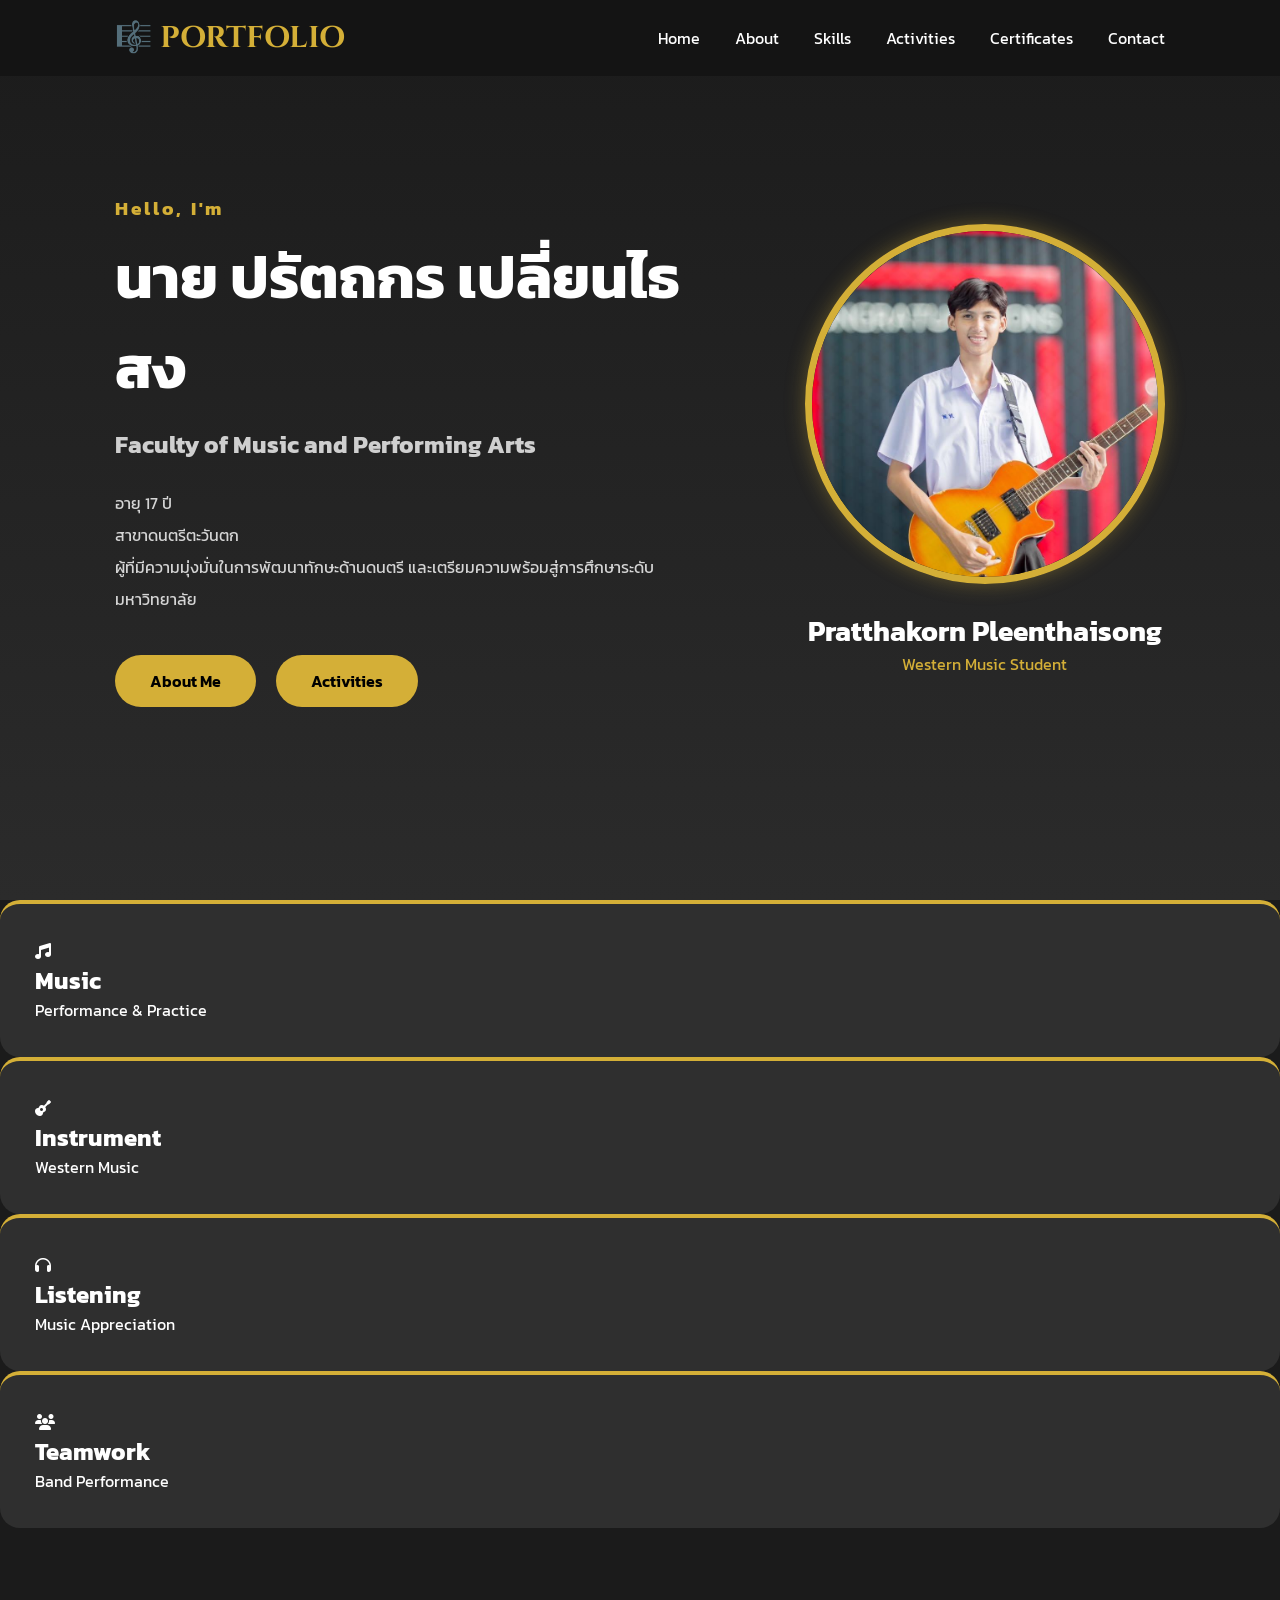
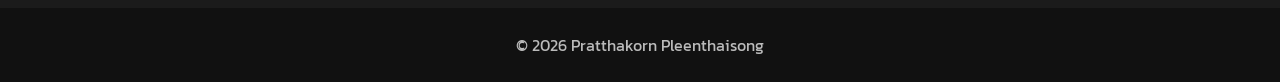
<file: index.html>
<!DOCTYPE html>
<html lang="th">
<head>

<meta charset="UTF-8">
<meta name="viewport" content="width=device-width, initial-scale=1.0">

<title>Pratthakorn Portfolio</title>

<link rel="preconnect" href="https://fonts.googleapis.com">

<link href="https://fonts.googleapis.com/css2?family=Kanit:wght@300;400;600;700&family=Cinzel:wght@700&display=swap" rel="stylesheet">

<link rel="stylesheet" href="https://cdnjs.cloudflare.com/ajax/libs/font-awesome/6.7.2/css/all.min.css">

<link rel="stylesheet" href="css/style.css">

</head>

<body>

<header>

<nav>

<div class="logo">
🎼 PORTFOLIO
</div>

<ul>

<li><a href="index.html">Home</a></li>
<li><a href="about.html">About</a></li>
<li><a href="skills.html">Skills</a></li>
<li><a href="projects.html">Activities</a></li>
<li><a href="certificates.html">Certificates</a></li>
<li><a href="contact.html">Contact</a></li>

</ul>

</nav>

</header>

<section class="hero">

<div class="left">

<h3>Hello, I'm</h3>

<h1>นาย ปรัตถกร เปลี่ยนไธสง</h1>

<h2>Faculty of Music and Performing Arts</h2>

<p>

อายุ 17 ปี<br>

สาขาดนตรีตะวันตก<br>

ผู้ที่มีความมุ่งมั่นในการพัฒนาทักษะด้านดนตรี
และเตรียมความพร้อมสู่การศึกษาระดับมหาวิทยาลัย

</p>

<div class="button">

<a href="about.html">About Me</a>

<a href="projects.html">Activities</a>

</div>

</div>

<div class="right">

<div class="profile-card">

<img src="images/IMG_20260720_141708_013.jpg" alt="Pratthakorn">

<h3>Pratthakorn Pleenthaisong</h3>

<p>Western Music Student</p>

</div>

</div>

</section>

<section class="cards">

<div class="card">

<i class="fa-solid fa-music"></i>

<h2>Music</h2>

<p>Performance & Practice</p>

</div>

<div class="card">

<i class="fa-solid fa-guitar"></i>

<h2>Instrument</h2>

<p>Western Music</p>

</div>

<div class="card">

<i class="fa-solid fa-headphones"></i>

<h2>Listening</h2>

<p>Music Appreciation</p>

</div>

<div class="card">

<i class="fa-solid fa-users"></i>

<h2>Teamwork</h2>

<p>Band Performance</p>

</div>

</section>

<footer>

<p>

© 2026 Pratthakorn Pleenthaisong

</p>

</footer>

</body>
</html>
</file>
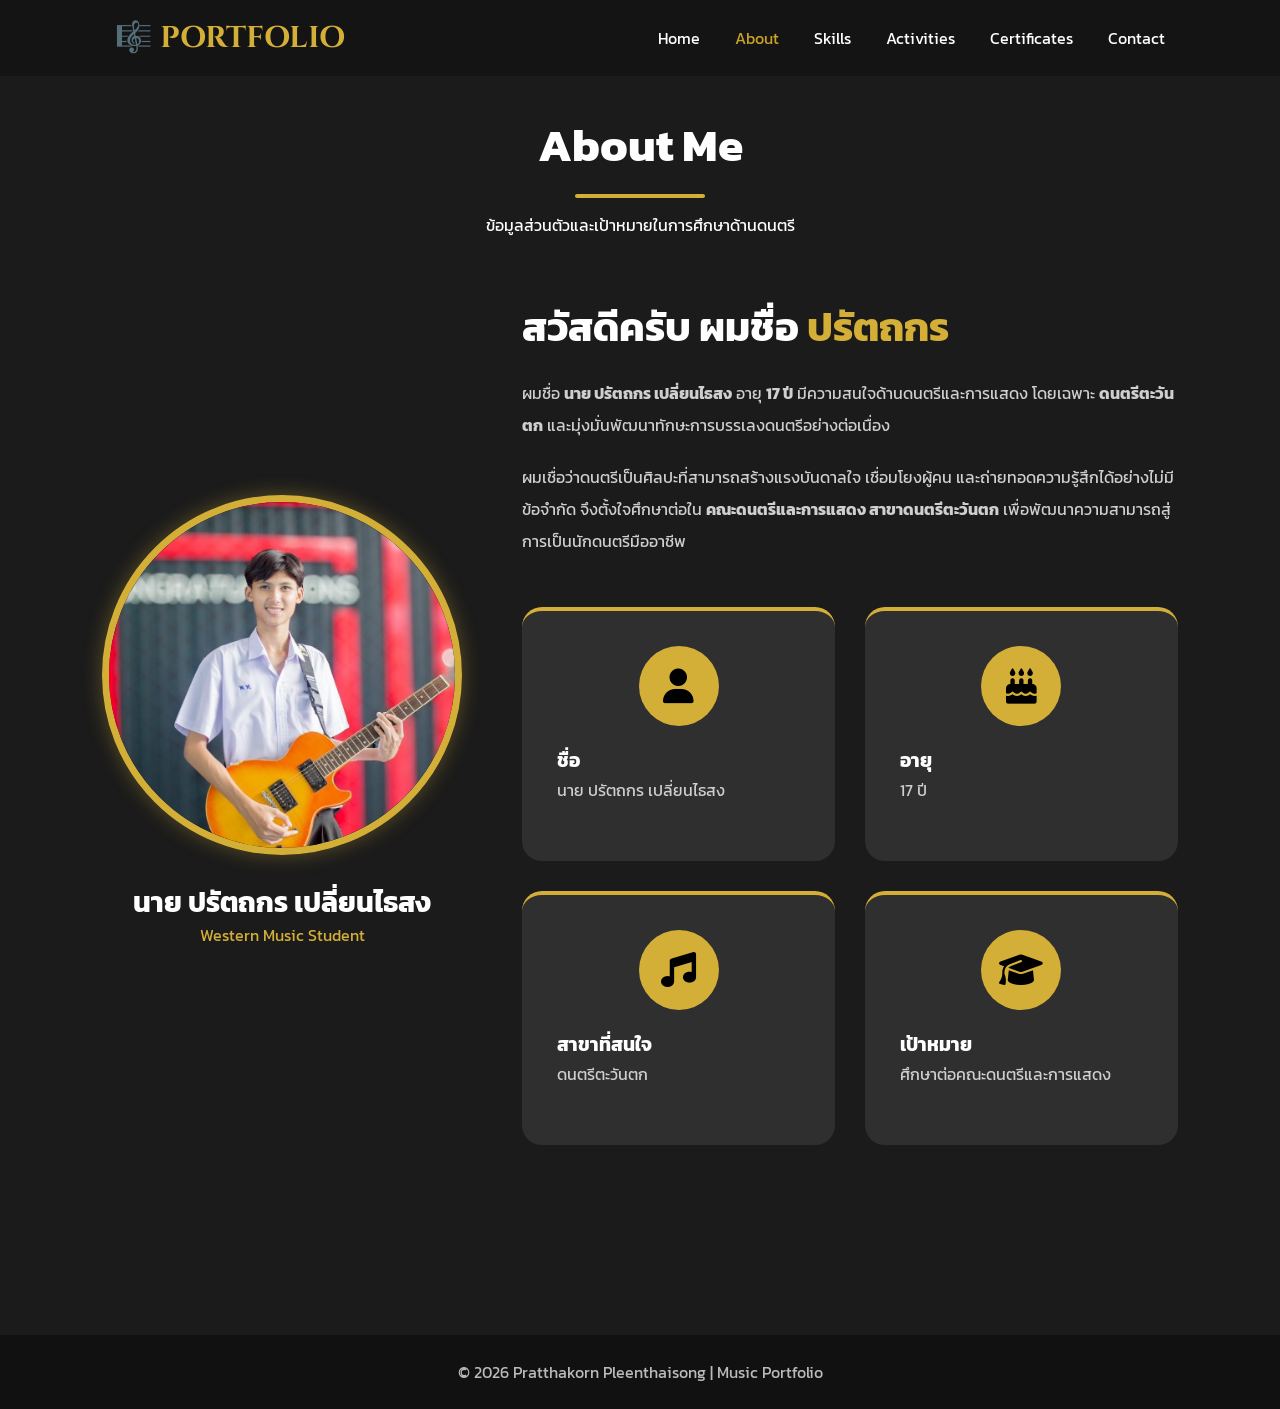
<file: about.html>
<!DOCTYPE html>
<html lang="th">

<head>

    <meta charset="UTF-8">
    <meta name="viewport" content="width=device-width, initial-scale=1.0">

    <title>About | Pratthakorn Portfolio</title>

    <link rel="preconnect" href="https://fonts.googleapis.com">

    <link href="https://fonts.googleapis.com/css2?family=Kanit:wght@300;400;600;700&family=Cinzel:wght@700&display=swap" rel="stylesheet">

    <link rel="stylesheet"
    href="https://cdnjs.cloudflare.com/ajax/libs/font-awesome/6.7.2/css/all.min.css">

    <link rel="stylesheet" href="css/style.css">

</head>

<body>

<header>

<nav>

<div class="logo">

🎼 PORTFOLIO

</div>

<ul>

<li><a href="index.html">Home</a></li>

<li><a href="about.html" class="active">About</a></li>

<li><a href="skills.html">Skills</a></li>

<li><a href="projects.html">Activities</a></li>

<li><a href="certificates.html">Certificates</a></li>

<li><a href="contact.html">Contact</a></li>

</ul>

</nav>

</header>

<section class="about">

<div class="title">

<h1>About Me</h1>

<div class="line"></div>

<p>ข้อมูลส่วนตัวและเป้าหมายในการศึกษาด้านดนตรี</p>

</div>

<div class="about-content">

<div class="profile-card">

<img src="images/IMG_20260720_141708_013.jpg" alt="Pratthakorn">

<h3>นาย ปรัตถกร เปลี่ยนไธสง</h3>

<p>Western Music Student</p>

</div>

<div class="about-text">

<h2>สวัสดีครับ ผมชื่อ <span style="color:#d4af37;">ปรัตถกร</span></h2>

<p>

ผมชื่อ <strong>นาย ปรัตถกร เปลี่ยนไธสง</strong>
อายุ <strong>17 ปี</strong>
มีความสนใจด้านดนตรีและการแสดง
โดยเฉพาะ <strong>ดนตรีตะวันตก</strong>
และมุ่งมั่นพัฒนาทักษะการบรรเลงดนตรีอย่างต่อเนื่อง

</p>

<p>

ผมเชื่อว่าดนตรีเป็นศิลปะที่สามารถสร้างแรงบันดาลใจ
เชื่อมโยงผู้คน และถ่ายทอดความรู้สึกได้อย่างไม่มีข้อจำกัด
จึงตั้งใจศึกษาต่อใน
<strong>คณะดนตรีและการแสดง สาขาดนตรีตะวันตก</strong>
เพื่อพัฒนาความสามารถสู่การเป็นนักดนตรีมืออาชีพ

</p>

<div class="skills-container">

<div class="card">

<div class="icon">

<i class="fa-solid fa-user"></i>

</div>

<h3>ชื่อ</h3>

<p>นาย ปรัตถกร เปลี่ยนไธสง</p>

</div>

<div class="card">

<div class="icon">

<i class="fa-solid fa-cake-candles"></i>

</div>

<h3>อายุ</h3>

<p>17 ปี</p>

</div>

<div class="card">

<div class="icon">

<i class="fa-solid fa-music"></i>

</div>

<h3>สาขาที่สนใจ</h3>

<p>ดนตรีตะวันตก</p>

</div>

<div class="card">

<div class="icon">

<i class="fa-solid fa-graduation-cap"></i>

</div>

<h3>เป้าหมาย</h3>

<p>ศึกษาต่อคณะดนตรีและการแสดง</p>

</div>

</div>

</div>

</div>

</section>

<footer>

<p>

© 2026 Pratthakorn Pleenthaisong | Music Portfolio

</p>

</footer>

</body>

</html>
</file>
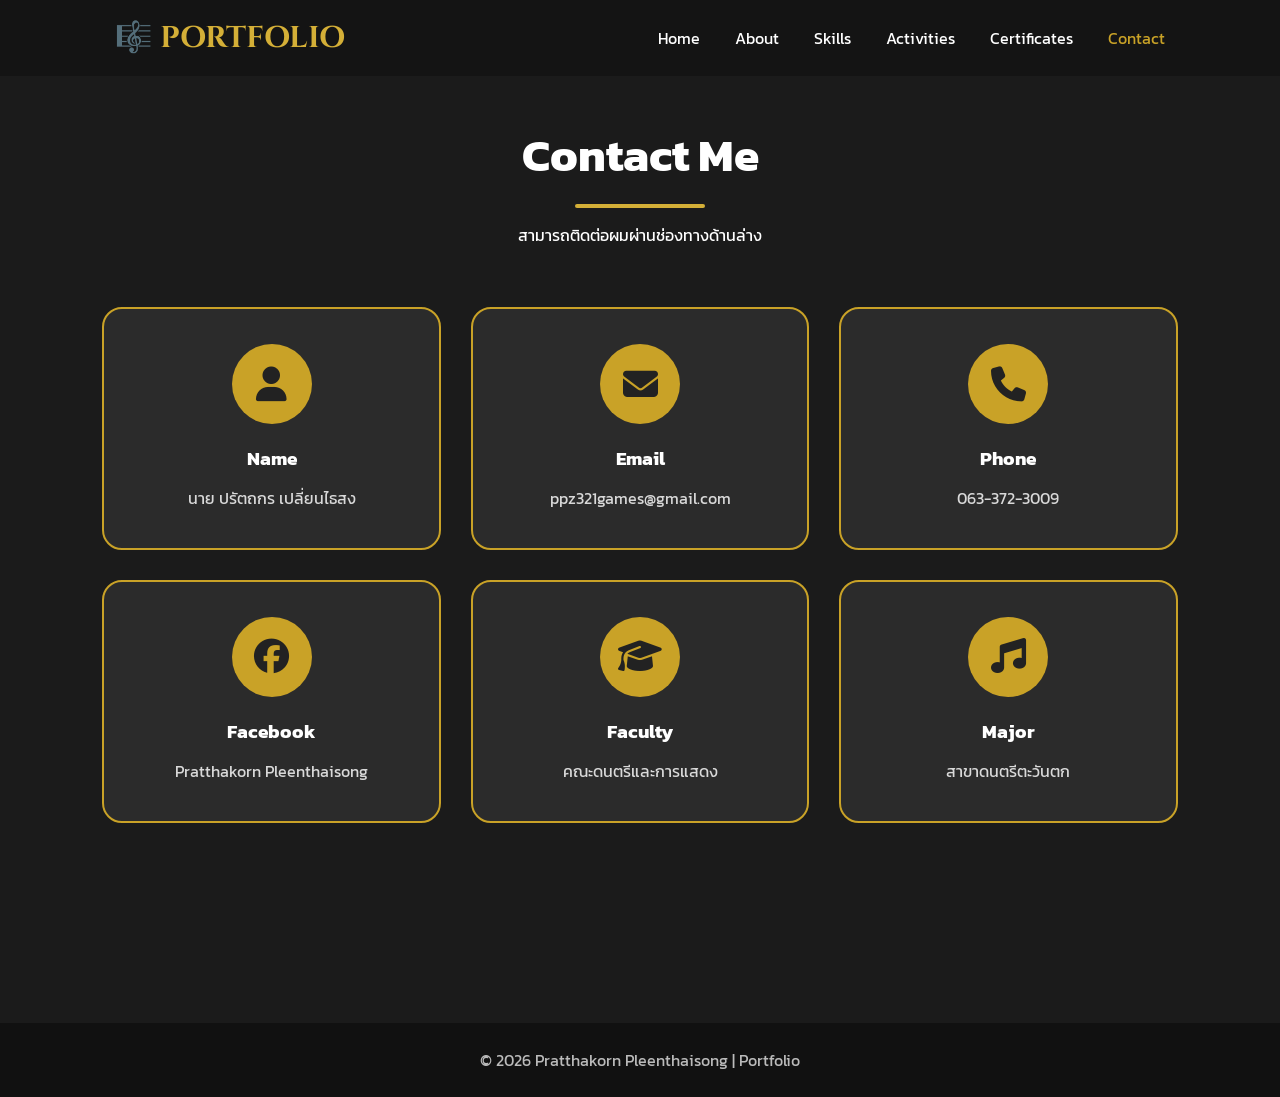
<file: contact.html>
<!DOCTYPE html>
<html lang="th">

<head>

<meta charset="UTF-8">
<meta name="viewport" content="width=device-width, initial-scale=1.0">

<title>Contact | Portfolio</title>

<link rel="preconnect" href="https://fonts.googleapis.com">

<link href="https://fonts.googleapis.com/css2?family=Kanit:wght@300;400;600;700&family=Cinzel:wght@700&display=swap" rel="stylesheet">

<link rel="stylesheet"
href="https://cdnjs.cloudflare.com/ajax/libs/font-awesome/6.7.2/css/all.min.css">

<link rel="stylesheet" href="css/style.css">

</head>

<body>

<header>

<nav>

<div class="logo">

🎼 PORTFOLIO

</div>

<ul>

<li><a href="index.html">Home</a></li>

<li><a href="about.html">About</a></li>

<li><a href="skills.html">Skills</a></li>

<li><a href="projects.html">Activities</a></li>

<li><a href="certificates.html">Certificates</a></li>

<li><a href="contact.html" class="active">Contact</a></li>

</ul>

</nav>

</header>

<section class="contact">

<div class="title">

<h1>Contact Me</h1>

<div class="line"></div>

<p>

สามารถติดต่อผมผ่านช่องทางด้านล่าง

</p>

</div>

<div class="contact-container">

<div class="contact-card">

<div class="icon">

<i class="fa-solid fa-user"></i>

</div>

<h3>Name</h3>

<p>

นาย ปรัตถกร เปลี่ยนไธสง

</p>

</div>

<div class="contact-card">

<div class="icon">

<i class="fa-solid fa-envelope"></i>

</div>

<h3>Email</h3>

<p>

<a href="mailto:ppz321games@gmail.com">

ppz321games@gmail.com

</a>

</p>

</div>

<div class="contact-card">

<div class="icon">

<i class="fa-solid fa-phone"></i>

</div>

<h3>Phone</h3>

<p>

<a href="tel:0633723009">

063-372-3009

</a>

</p>

</div>

<div class="contact-card">

<div class="icon">

<i class="fa-brands fa-facebook"></i>

</div>

<h3>Facebook</h3>

<p>

Pratthakorn Pleenthaisong

</p>

</div>

<div class="contact-card">

<div class="icon">

<i class="fa-solid fa-graduation-cap"></i>

</div>

<h3>Faculty</h3>

<p>

คณะดนตรีและการแสดง

</p>

</div>

<div class="contact-card">

<div class="icon">

<i class="fa-solid fa-music"></i>

</div>

<h3>Major</h3>

<p>

สาขาดนตรีตะวันตก

</p>

</div>

</div>

</section>

<footer>

<p>

© 2026 Pratthakorn Pleenthaisong | Portfolio

</p>

</footer>

</body>

</html>
</file>
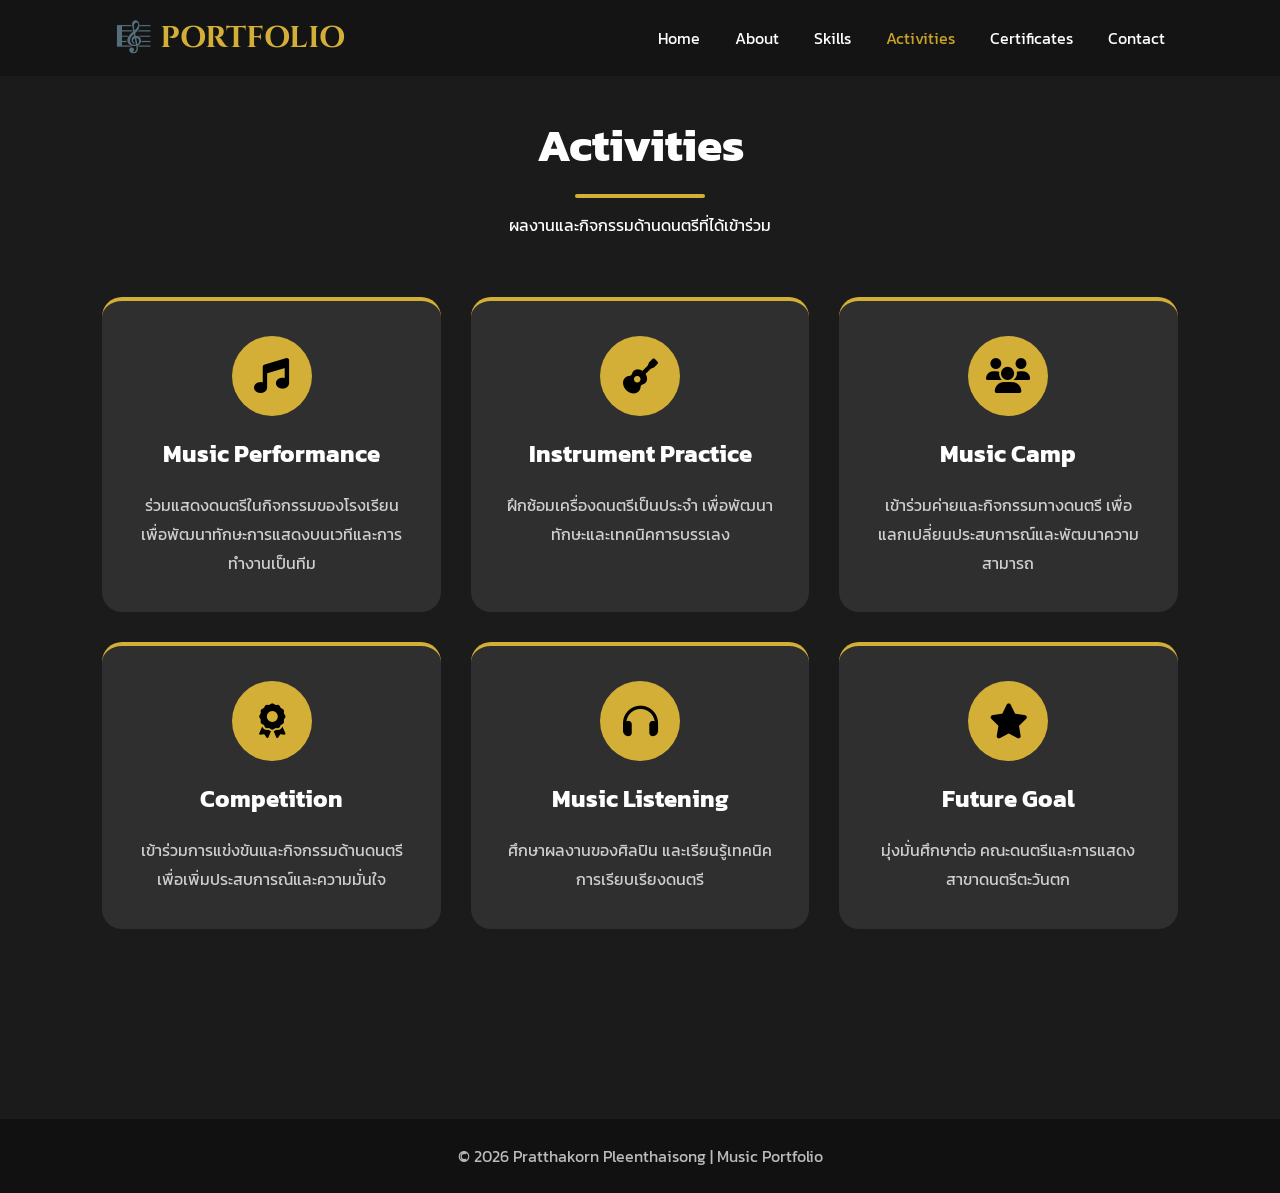
<file: projects.html>
<!DOCTYPE html>
<html lang="th">

<head>

<meta charset="UTF-8">
<meta name="viewport" content="width=device-width, initial-scale=1.0">

<title>Activities | Pratthakorn Portfolio</title>

<link rel="preconnect" href="https://fonts.googleapis.com">

<link href="https://fonts.googleapis.com/css2?family=Kanit:wght@300;400;600;700&family=Cinzel:wght@700&display=swap" rel="stylesheet">

<link rel="stylesheet" href="https://cdnjs.cloudflare.com/ajax/libs/font-awesome/6.7.2/css/all.min.css">

<link rel="stylesheet" href="css/style.css">

</head>

<body>

<header>

<nav>

<div class="logo">

🎼 PORTFOLIO

</div>

<ul>

<li><a href="index.html">Home</a></li>

<li><a href="about.html">About</a></li>

<li><a href="skills.html">Skills</a></li>

<li><a href="projects.html" class="active">Activities</a></li>

<li><a href="certificates.html">Certificates</a></li>

<li><a href="contact.html">Contact</a></li>

</ul>

</nav>

</header>

<section class="projects">

<div class="title">

<h1>Activities</h1>

<div class="line"></div>

<p>

ผลงานและกิจกรรมด้านดนตรีที่ได้เข้าร่วม

</p>

</div>

<div class="project-container">

<div class="project-card">

<div class="icon">

<i class="fa-solid fa-music"></i>

</div>

<h2>Music Performance</h2>

<p>

ร่วมแสดงดนตรีในกิจกรรมของโรงเรียน
เพื่อพัฒนาทักษะการแสดงบนเวทีและการทำงานเป็นทีม

</p>

</div>

<div class="project-card">

<div class="icon">

<i class="fa-solid fa-guitar"></i>

</div>

<h2>Instrument Practice</h2>

<p>

ฝึกซ้อมเครื่องดนตรีเป็นประจำ
เพื่อพัฒนาทักษะและเทคนิคการบรรเลง

</p>

</div>

<div class="project-card">

<div class="icon">

<i class="fa-solid fa-users"></i>

</div>

<h2>Music Camp</h2>

<p>

เข้าร่วมค่ายและกิจกรรมทางดนตรี
เพื่อแลกเปลี่ยนประสบการณ์และพัฒนาความสามารถ

</p>

</div>

<div class="project-card">

<div class="icon">

<i class="fa-solid fa-award"></i>

</div>

<h2>Competition</h2>

<p>

เข้าร่วมการแข่งขันและกิจกรรมด้านดนตรี
เพื่อเพิ่มประสบการณ์และความมั่นใจ

</p>

</div>

<div class="project-card">

<div class="icon">

<i class="fa-solid fa-headphones"></i>

</div>

<h2>Music Listening</h2>

<p>

ศึกษาผลงานของศิลปิน
และเรียนรู้เทคนิคการเรียบเรียงดนตรี

</p>

</div>

<div class="project-card">

<div class="icon">

<i class="fa-solid fa-star"></i>

</div>

<h2>Future Goal</h2>

<p>

มุ่งมั่นศึกษาต่อ
คณะดนตรีและการแสดง
สาขาดนตรีตะวันตก

</p>

</div>

</div>

</section>

<footer>

<p>

© 2026 Pratthakorn Pleenthaisong | Music Portfolio

</p>

</footer>

</body>

</html>
</file>
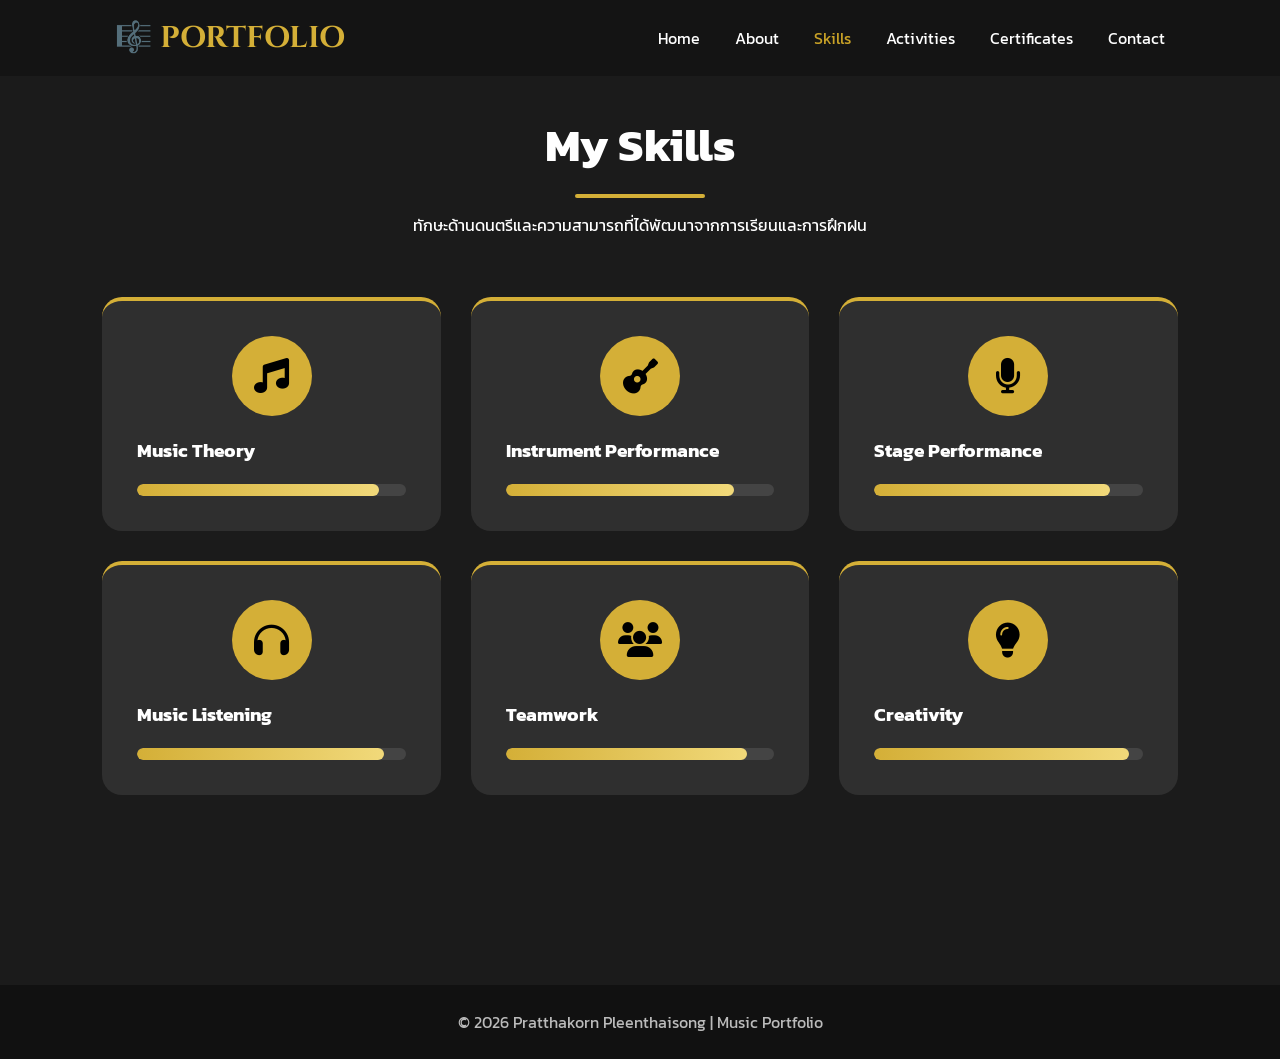
<file: skills.html>
<!DOCTYPE html>
<html lang="th">

<head>

<meta charset="UTF-8">
<meta name="viewport" content="width=device-width, initial-scale=1.0">

<title>Skills | Pratthakorn Portfolio</title>

<link rel="preconnect" href="https://fonts.googleapis.com">

<link href="https://fonts.googleapis.com/css2?family=Kanit:wght@300;400;600;700&family=Cinzel:wght@700&display=swap" rel="stylesheet">

<link rel="stylesheet"
href="https://cdnjs.cloudflare.com/ajax/libs/font-awesome/6.7.2/css/all.min.css">

<link rel="stylesheet"
href="css/style.css">

</head>

<body>

<header>

<nav>

<div class="logo">

🎼 PORTFOLIO

</div>

<ul>

<li><a href="index.html">Home</a></li>

<li><a href="about.html">About</a></li>

<li><a href="skills.html" class="active">Skills</a></li>

<li><a href="projects.html">Activities</a></li>

<li><a href="certificates.html">Certificates</a></li>

<li><a href="contact.html">Contact</a></li>

</ul>

</nav>

</header>

<section class="skills">

<div class="title">

<h1>My Skills</h1>

<div class="line"></div>

<p>

ทักษะด้านดนตรีและความสามารถที่ได้พัฒนาจากการเรียนและการฝึกฝน

</p>

</div>

<div class="skills-container">

<div class="skill-card">

<div class="icon">

<i class="fa-solid fa-music"></i>

</div>

<h3>Music Theory</h3>

<div class="skill-bar">

<div class="music" style="width:90%;">
<span>90%</span>
</div>

</div>

</div>

<div class="skill-card">

<div class="icon">

<i class="fa-solid fa-guitar"></i>

</div>

<h3>Instrument Performance</h3>

<div class="skill-bar">

<div class="instrument" style="width:85%;">
<span>85%</span>
</div>

</div>

</div>

<div class="skill-card">

<div class="icon">

<i class="fa-solid fa-microphone"></i>

</div>

<h3>Stage Performance</h3>

<div class="skill-bar">

<div style="width:88%;">
<span>88%</span>
</div>

</div>

</div>

<div class="skill-card">

<div class="icon">

<i class="fa-solid fa-headphones"></i>

</div>

<h3>Music Listening</h3>

<div class="skill-bar">

<div style="width:92%;">
<span>92%</span>
</div>

</div>

</div>

<div class="skill-card">

<div class="icon">

<i class="fa-solid fa-users"></i>

</div>

<h3>Teamwork</h3>

<div class="skill-bar">

<div style="width:90%;">
<span>90%</span>
</div>

</div>

</div>

<div class="skill-card">

<div class="icon">

<i class="fa-solid fa-lightbulb"></i>

</div>

<h3>Creativity</h3>

<div class="skill-bar">

<div style="width:95%;">
<span>95%</span>
</div>

</div>

</div>

</div>

</section>

<footer>

<p>

© 2026 Pratthakorn Pleenthaisong | Music Portfolio

</p>

</footer>

</body>

</html>
</file>
<file: css/style.css>
/* ===========================
        GOOGLE FONT
=========================== */

@import url('https://fonts.googleapis.com/css2?family=Kanit:wght@300;400;500;700&family=Cinzel:wght@500;700&display=swap');

/* ===========================
        COLOR
=========================== */

:root{

    --bg:#1b1b1b;
    --bg2:#252525;
    --card:#2f2f2f;

    --gold:#d4af37;
    --gold-light:#f1d97a;

    --white:#ffffff;
    --gray:#cfcfcf;

    --shadow:0 0 20px rgba(212,175,55,.35);

}

/* ===========================
        RESET
=========================== */

*{

    margin:0;
    padding:0;
    box-sizing:border-box;

}

html{

    scroll-behavior:smooth;

}

body{

    background:var(--bg);

    color:var(--white);

    font-family:'Kanit',sans-serif;

}

/* ===========================
        NAVBAR
=========================== */

nav{

    position:fixed;

    width:100%;

    top:0;

    left:0;

    display:flex;

    justify-content:space-between;

    align-items:center;

    padding:18px 9%;

    background:rgba(20,20,20,.9);

    backdrop-filter:blur(10px);

    z-index:999;

}

.logo{

    font-family:'Cinzel',serif;

    font-size:30px;

    color:var(--gold);

    font-weight:bold;

}

nav ul{

    display:flex;

    list-style:none;

    gap:35px;

}

nav ul li a{

    text-decoration:none;

    color:white;

    transition:.35s;

}

nav ul li a:hover,

nav ul li a.active{

    color:var(--gold);

}
/* ===========================
        HERO
=========================== */

.hero{

    min-height:100vh;

    display:flex;

    justify-content:space-between;

    align-items:center;

    padding:120px 9%;

    background:linear-gradient(180deg,#1b1b1b,#2b2b2b);

}

.left{

    width:55%;

}

.left h3{

    color:var(--gold);

    letter-spacing:3px;

    margin-bottom:10px;

}

.left h1{

    font-size:60px;

    margin-bottom:15px;

}

.left h2{

    color:var(--gray);

    margin-bottom:25px;

}

.left p{

    line-height:2;

    color:#d5d5d5;

}

.button{

    display:flex;

    gap:20px;

    margin-top:40px;

}

.button a{

    padding:14px 35px;

    background:var(--gold);

    color:black;

    border-radius:40px;

    text-decoration:none;

    transition:.35s;

    font-weight:600;

}

.button a:hover{

    transform:translateY(-6px);

    box-shadow:var(--shadow);

}

.profile-card{

    text-align:center;

}

.profile-card img{

    width:360px;

    height:360px;

    object-fit:cover;

    border-radius:50%;

    border:7px solid var(--gold);

    box-shadow:var(--shadow);

    transition:.4s;

}

.profile-card img:hover{

    transform:scale(1.05);

}

.profile-card h3{

    margin-top:20px;

    font-size:28px;

}

.profile-card p{

    color:var(--gold);

}
/* ===========================
        TITLE
=========================== */

.title{

    text-align:center;

    margin-bottom:60px;

}

.title h1{

    font-size:46px;

}

.line{

    width:130px;

    height:4px;

    background:var(--gold);

    margin:15px auto;

    border-radius:30px;

}

/* ===========================
        CARD
=========================== */

.card,
.project-card,
.skill-card,
.contact-card{

    background:var(--card);

    border-radius:20px;

    padding:35px;

    transition:.35s;

    border-top:4px solid var(--gold);

}

.card:hover,
.project-card:hover,
.skill-card:hover,
.contact-card:hover{

    transform:translateY(-10px);

    box-shadow:var(--shadow);

}

.icon{

    width:80px;

    height:80px;

    border-radius:50%;

    background:var(--gold);

    color:black;

    display:flex;

    justify-content:center;

    align-items:center;

    font-size:35px;

    margin:auto auto 20px;

}

.btn{

    display:inline-block;

    margin-top:20px;

    padding:12px 28px;

    background:var(--gold);

    color:black;

    border-radius:30px;

    text-decoration:none;

    font-weight:600;

    transition:.3s;

}

.btn:hover{

    background:var(--gold-light);

}
/* ===========================
        FOOTER
=========================== */

footer{

    margin-top:80px;

    background:#111;

    text-align:center;

    padding:25px;

    color:#bbb;

}

/* ===========================
        RESPONSIVE
=========================== */

@media(max-width:900px){

.hero{

    flex-direction:column-reverse;

    text-align:center;

    padding-top:150px;

}

.left{

    width:100%;

}

.profile-card{

    margin-bottom:50px;

}

.profile-card img{

    width:270px;

    height:270px;

}

nav{

    flex-direction:column;

    gap:15px;

}

nav ul{

    flex-wrap:wrap;

    justify-content:center;

}

}
/* ===========================
        ABOUT
=========================== */

.about{

    padding:110px 8%;

    background:var(--bg);

}

.about-content{

    display:flex;

    justify-content:space-between;

    align-items:center;

    gap:60px;

    flex-wrap:wrap;

}

.about-text{

    flex:1;

}

.about-text h2{

    font-size:40px;

    margin-bottom:20px;

}

.about-text p{

    line-height:2;

    color:var(--gray);

    margin-bottom:20px;

}

.skills-container{

    display:grid;

    grid-template-columns:repeat(auto-fit,minmax(220px,1fr));

    gap:25px;

    margin-top:40px;

}
.projects{

padding:110px 8%;

}

.project-container{

display:grid;

grid-template-columns:repeat(auto-fit,minmax(300px,1fr));

gap:30px;

margin-top:50px;

}

.project-card{

background:var(--card);

padding:35px;

border-radius:20px;

border-top:4px solid var(--gold);

text-align:center;

transition:.4s;

}

.project-card:hover{

transform:translateY(-10px);

box-shadow:var(--shadow);

}

.project-card h2{

margin:20px 0;

}

.project-card p{

color:var(--gray);

line-height:1.8;

}
/* ===========================
        SKILLS
=========================== */

.skills{

    padding:110px 8%;

    background:var(--bg);

}

.skills-container{

    display:grid;

    grid-template-columns:repeat(auto-fit,minmax(300px,1fr));

    gap:30px;

    margin-top:50px;

}

.skill-card{

    background:var(--card);

    padding:35px;

    border-radius:20px;

    border-top:4px solid var(--gold);

    transition:.35s;

}

.skill-card:hover{

    transform:translateY(-10px);

    box-shadow:var(--shadow);

}

.skill-card h3{

    margin:20px 0;

}

.skill-bar{

    width:100%;

    height:12px;

    background:#444;

    border-radius:20px;

    overflow:hidden;

}

.skill-bar div{

    height:100%;

    background:linear-gradient(90deg,#d4af37,#f1d97a);

    position:relative;

    border-radius:20px;

}

.skill-bar span{

    position:absolute;

    right:10px;

    top:-28px;

    color:white;

    font-size:14px;

}
/* ===========================
   CERTIFICATES
=========================== */

.certificates{
    padding:120px 8%;
}

.certificate-container{
    display:grid;
    grid-template-columns:repeat(auto-fit,minmax(300px,1fr));
    gap:30px;
    margin-top:50px;
}

.certificate-card{
    background:#2b2b2b;
    border:2px solid #c9a227;
    border-radius:18px;
    overflow:hidden;
    transition:.4s;
    text-align:center;
}

.certificate-card:hover{
    transform:translateY(-10px);
    box-shadow:0 0 25px rgba(201,162,39,.5);
}

.certificate-card img{
    width:100%;
    height:220px;
    object-fit:cover;
}

.certificate-card h3{
    color:#c9a227;
    margin:18px 0 10px;
}

.certificate-card p{
    color:#ddd;
    padding:0 20px 25px;
}

.active{
    color:#c9a227 !important;
}
/* ===========================
        CONTACT
=========================== */

.contact{

    padding:120px 8%;

}

.contact-container{

    display:grid;

    grid-template-columns:repeat(auto-fit,minmax(280px,1fr));

    gap:30px;

    margin-top:50px;

}

.contact-card{

    background:#2b2b2b;

    border:2px solid #c9a227;

    border-radius:20px;

    padding:35px;

    text-align:center;

    transition:.4s;

}

.contact-card:hover{

    transform:translateY(-10px);

    box-shadow:0 0 25px rgba(201,162,39,.5);

}

.contact-card .icon{

    width:80px;

    height:80px;

    margin:auto;

    border-radius:50%;

    background:#c9a227;

    color:#222;

    display:flex;

    justify-content:center;

    align-items:center;

    font-size:35px;

    margin-bottom:20px;

}

.contact-card h3{

    margin-bottom:12px;

    color:#ffffff;

}

.contact-card p{

    color:#d9d9d9;

    line-height:1.8;

}

.contact-card a{

    color:#d9d9d9;

    text-decoration:none;

}

.contact-card a:hover{

    color:#c9a227;

}

.active{

    color:#c9a227 !important;

}
</file>
